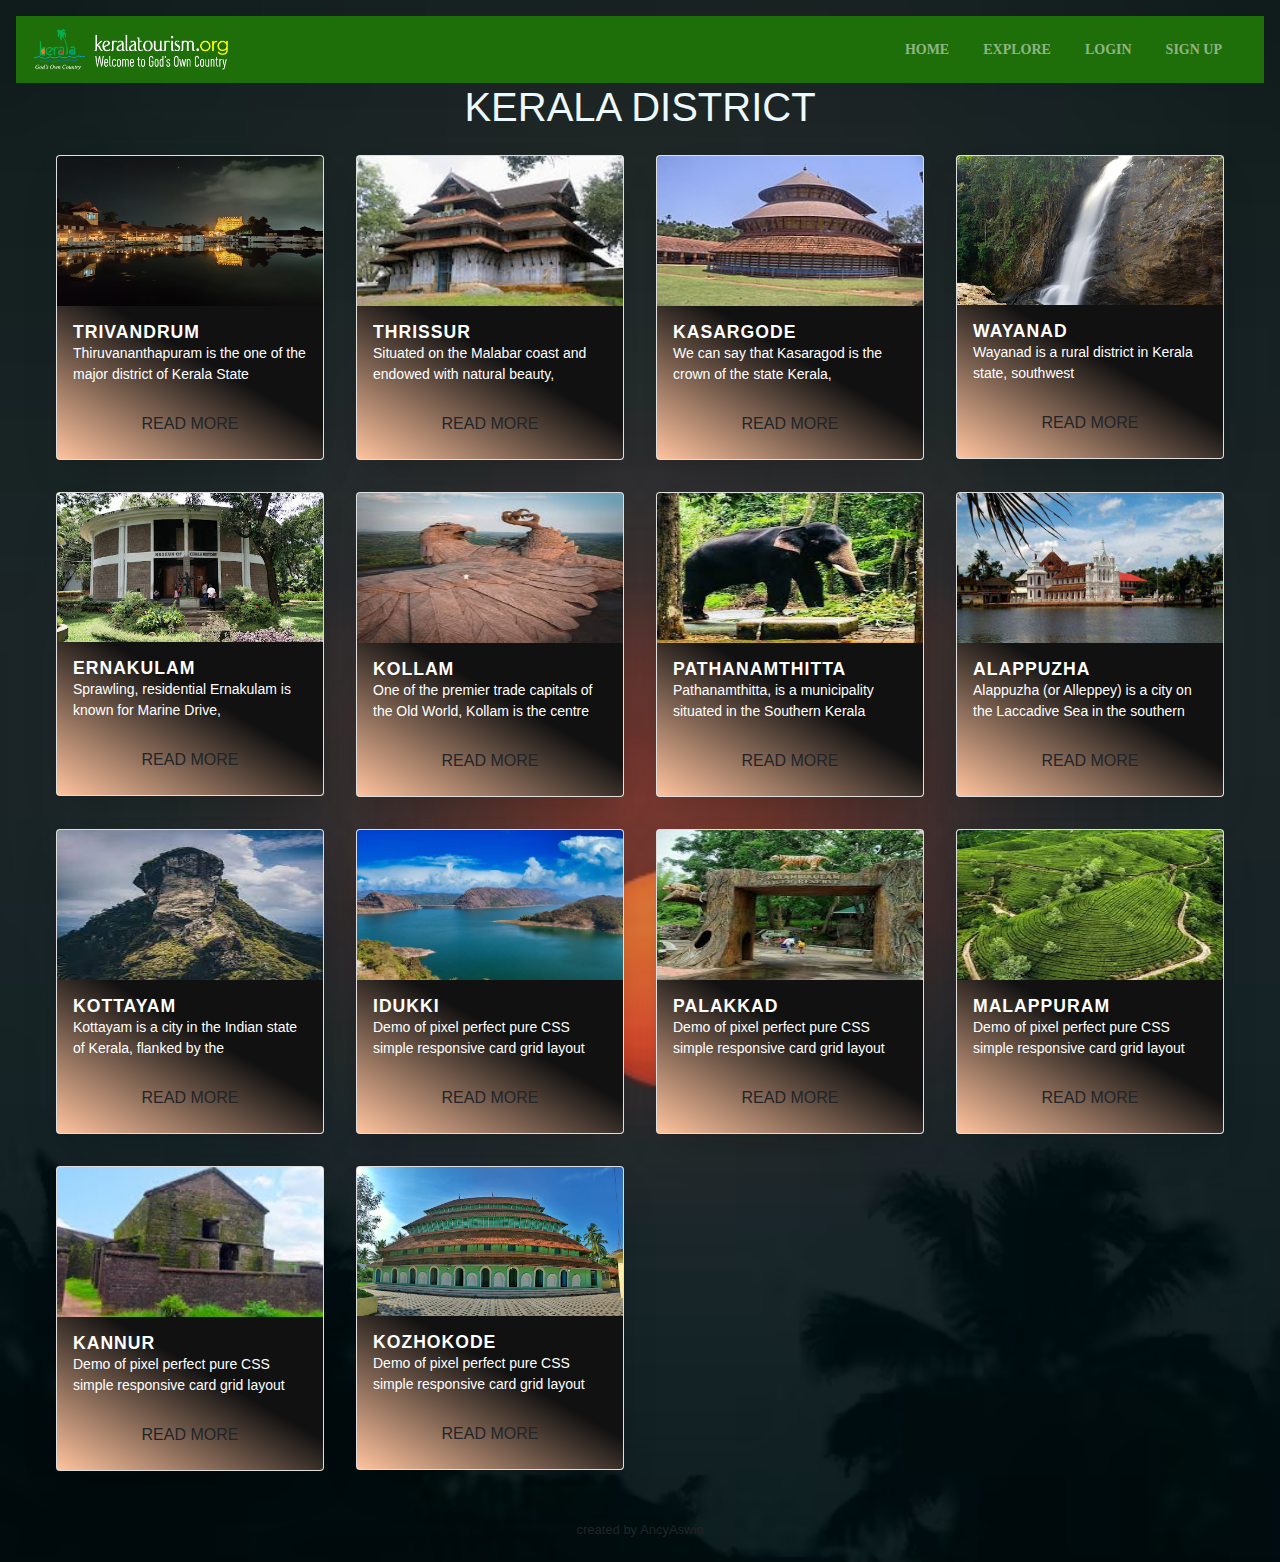
<file: district.html>
<!DOCTYPE html>
<html lang="en">
<head>
    <meta charset="UTF-8">
    <meta name="viewport" content="width=device-width, initial-scale=1.0">
    <title>district</title>
     <link rel="stylesheet" href="main.css">
    <link rel="stylesheet" href="district.css">
    <!-- Latest compiled and minified CSS -->
    <link rel="stylesheet" href="https://maxcdn.bootstrapcdn.com/bootstrap/4.5.2/css/bootstrap.min.css">
  
    <!-- jQuery library -->
    <script src="https://ajax.googleapis.com/ajax/libs/jquery/3.5.1/jquery.min.js"></script>

    <!-- Popper JS -->
    <script src="https://cdnjs.cloudflare.com/ajax/libs/popper.js/1.16.0/umd/popper.min.js"></script>

    <!-- Latest compiled JavaScript -->
    <script src="https://maxcdn.bootstrapcdn.com/bootstrap/4.5.2/js/bootstrap.min.js"></script>
   
    
</head>
<body>
<nav class="navbar navbar-expand-md bg-green navbar-dark">
  <!-- Brand -->
  <a class="navbar-brand" href="#">
    <img src="image/logo.png" alt="Logo" style="width:200px">
  </a>

  <!-- Toggler/collapsibe Button -->
  <button class="navbar-toggler" type="button" data-toggle="collapse" data-target="#collapsibleNavbar">
    <span class="navbar-toggler-icon"></span>
  </button>

  <!-- Navbar links -->
  <div class="collapse navbar-collapse" id="collapsibleNavbar">
    <ul class="navbar-nav ml-auto">
      <li class="nav-item">
        <a class="nav-link" href="index.html">HOME</a>
      </li>
      <li class="nav-item">
        <a class="nav-link" href="district.html">EXPLORE</a>
      </li>
      <li class="nav-item">
        <a class="nav-link" href="login.html">LOGIN</a>
      </li>
      <li class="nav-item">
        <a class="nav-link" href="register.html">SIGN UP</a>
      </li>
    </ul>
  </div>

</nav>

    <div class="main">
        <h1>KERALA DISTRICT</h1>
        <ul class="cards">
          <li class="cards_item">
            <div class="card">
              <div class="card_image"><img src="image/tvm.jfif"></div>
              <div class="card_content">
                <h2 class="card_title">TRIVANDRUM</h2>
                <p class="card_text">Thiruvananthapuram is the one of the major district of Kerala State </p>
                <button  class="btn card_btn"onclick = "window.location.href='trivandrum.html'">Read More</button>
              </div>
            </div>
          </li>
          <li class="cards_item">
            <div class="card">
              <div class="card_image"><img src="image/SREEVIKUNDA TEMPLE THRISSUR.jpg"></div>
              <div class="card_content">
                <h2 class="card_title">THRISSUR</h2>
                <p class="card_text">Situated on the Malabar coast and endowed with natural beauty,</p>
                <button class="btn card_btn"onclick = "window.location.href='thrissur.html'">Read More</button>
              </div>
            </div>
          </li>
          <li class="cards_item">
            <div class="card">
              <div class="card_image"><img src="image/MADHURA KASARGOD.jpg"></div>
              <div class="card_content">
                <h2 class="card_title">KASARGODE</h2>
                <p class="card_text">We can say that Kasaragod is the crown of the state Kerala,</p>
                <button class="btn card_btn"onclick = "window.location.href='kasargod.html'">Read More</button>
              </div>
            </div>
          </li>
          <li class="cards_item">
            <div class="card">
              <div class="card_image"><img src="image/SOOCHIPARA WAYANADU.JPG"></div>
              <div class="card_content">
                <h2 class="card_title">WAYANAD</h2>
                <p class="card_text">Wayanad is a rural district in Kerala state, southwest</p>
                <button class="btn card_btn"onclick = "window.location.href='wayanad.html'">Read More</button>
              </div>
            </div>
          </li>
         
          <li class="cards_item">
            <div class="card">
              <div class="card_image"><img src="image/museum ernakulam.jpg"></div>
              <div class="card_content">
                <h2 class="card_title">ERNAKULAM</h2>
                <p class="card_text">Sprawling, residential Ernakulam is known for Marine Drive,</p>
                <button class="btn card_btn"onclick = "window.location.href='ernakulam.html'">Read More</button>
              </div>
            </div>
          </li>
          <li class="cards_item">
            <div class="card">
              <div class="card_image"><img src="image/kollam.jfif"></div>
              <div class="card_content">
                <h2 class="card_title">KOLLAM</h2>
                <p class="card_text">One of the premier trade capitals of the Old World, Kollam is the centre </p>
                <button class="btn card_btn">Read More</button>
              </div>
            </div>
          </li>
          <li class="cards_item">
            <div class="card">
              <div class="card_image"><img src="image/pathanamthitta.jpeg"></div>
              <div class="card_content">
                <h2 class="card_title">PATHANAMTHITTA</h2>
                <p class="card_text">Pathanamthitta, is a municipality situated in the Southern Kerala</p>
                <button class="btn card_btn">Read More</button>
              </div>
            </div>
          </li>
          <li class="cards_item">
            <div class="card">
              <div class="card_image"><img src="image/mary-forane-church-in-alleppey.jpg"></div>
              <div class="card_content">
                <h2 class="card_title">ALAPPUZHA</h2>
                <p class="card_text">Alappuzha (or Alleppey) is a city on the Laccadive Sea in the southern</p>
                <button class="btn card_btn">Read More</button>
              </div>
            </div>
          </li>
          <li class="cards_item">
            <div class="card">
              <div class="card_image"><img src="image/kottayam.jpeg"></div>
              <div class="card_content">
                <h2 class="card_title">KOTTAYAM</h2>
                <p class="card_text">Kottayam is a city in the Indian state of Kerala, flanked by the </p>
                <button class="btn card_btn">Read More</button>
              </div>
            </div>
          </li>
          <li class="cards_item">
            <div class="card">
              <div class="card_image"><img src="image/idukkidam.jpg"></div>
              <div class="card_content">
                <h2 class="card_title">IDUKKI</h2>
                <p class="card_text">Demo of pixel perfect pure CSS simple responsive card grid layout</p>
                <button class="btn card_btn">Read More</button>
              </div>
            </div>
          </li>
          <li class="cards_item">
            <div class="card">
              <div class="card_image"><img src="image/palakkad.jpeg"></div>
              <div class="card_content">
                <h2 class="card_title">PALAKKAD</h2>
                <p class="card_text">Demo of pixel perfect pure CSS simple responsive card grid layout</p>
                <button class="btn card_btn">Read More</button>
              </div>
            </div>
          </li>
          <li class="cards_item">
            <div class="card">
              <div class="card_image"><img src="image/malappuram.jpeg"></div>
              <div class="card_content">
                <h2 class="card_title">MALAPPURAM</h2>
                <p class="card_text">Demo of pixel perfect pure CSS simple responsive card grid layout</p>
                <button class="btn card_btn">Read More</button>
              </div>
            </div>
          </li>
          <li class="cards_item">
            <div class="card">
              <div class="card_image"><img src="image/st angelo kannur.jpg"></div>
              <div class="card_content">
                <h2 class="card_title">KANNUR</h2>
                <p class="card_text">Demo of pixel perfect pure CSS simple responsive card grid layout</p>
                <button class="btn card_btn">Read More</button>
              </div>
            </div>
          </li>
          <li class="cards_item">
            <div class="card">
              <div class="card_image"><img src="image/mishkhal kozhikode.jpg"></div>
              <div class="card_content">
                <h2 class="card_title">KOZHOKODE</h2>
                <p class="card_text">Demo of pixel perfect pure CSS simple responsive card grid layout</p>
                <button class="btn card_btn">Read More</button>
              </div>
            </div>
          </li>
         
        </ul>
      </div>
      
      <h3 class="made_by">created by AncyAswin</h3>
    
</body>
</html>
</file>
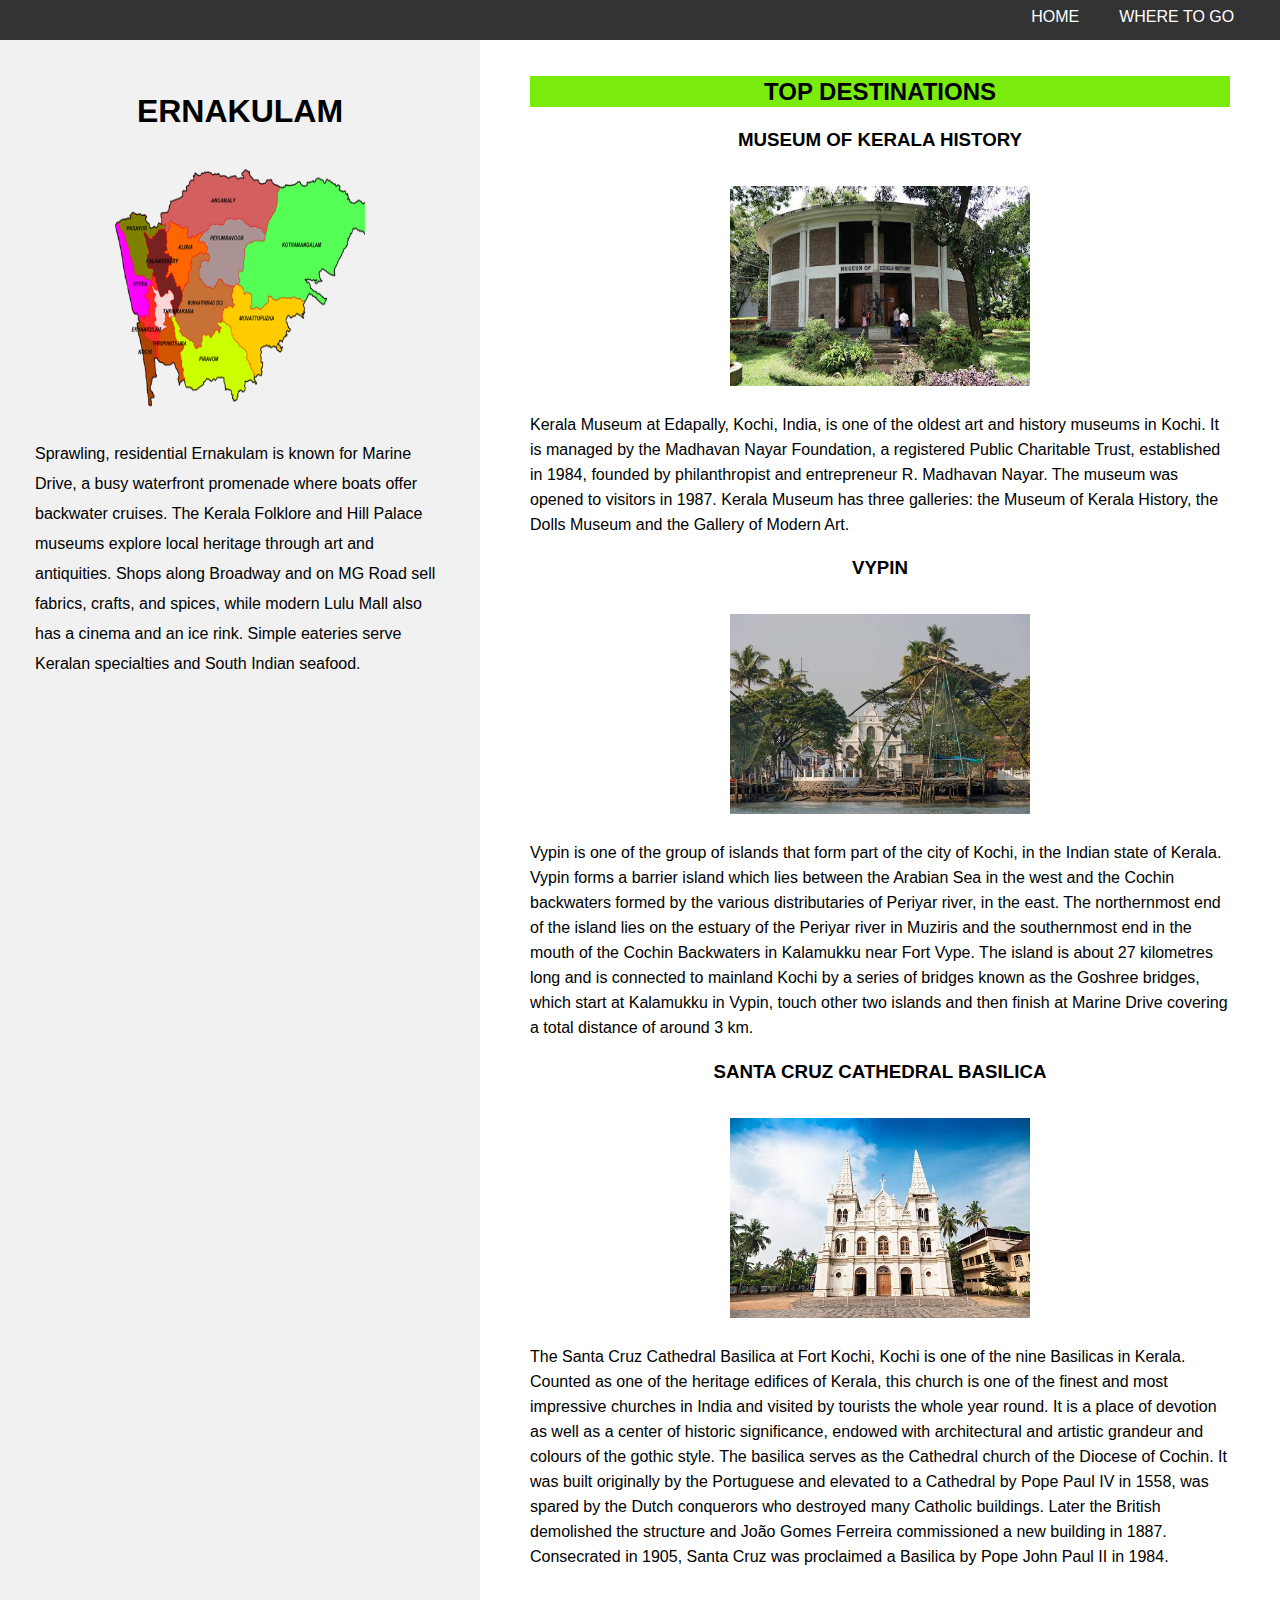
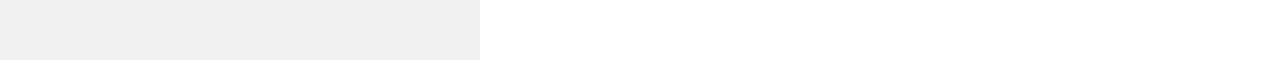
<file: ernakulam.html>
<!DOCTYPE html>
<html lang="en">
<head>
    <meta charset="UTF-8">
    <meta http-equiv="X-UA-Compatible" content="IE=edge">
    <meta name="viewport" content="width=device-width, initial-scale=1.0">
    <title> ERNAKULAM </title>
    <style>
    * {
      box-sizing: border-box;
    }
    
    /* Style the body */
    body {
      font-family: Arial;
      margin: 0;
    }
    
    /* Header/logo Title */
  .header {
        height:100vh;
      /* padding: 60px;
      text-align: center;
      background: #1abc9c;
      color: white; */
    } 
    
    /* Style the top navigation bar */
    .navbar {
      display: flex;
      background-color: #333;
      margin-top:-6px;
      padding-left: 79%;
    }
    
    /* Style the navigation bar links */
    .navbar a {
      color: white;
      padding: 14px 20px;
      text-decoration: none;
      text-align: center;
    }
    
    /* Change color on hover */
    .navbar a:hover {
      background-color: #ddd;
      color: black;
    }
    
    /* Column container */
    .row {  
      display: flex;
      flex-wrap: wrap;
    }
    
    /* Create two unequal columns that sits next to each other */
    /* Sidebar/left column */
    .side {
      flex: 35%;
      background-color: #f1f1f1;
      padding: 35px;
      line-height:30px;
    }
    .side p{
        margin-top:15%;
    }
    
    /* Main column */
    .main {
      flex: 60%;
      background-color: white;
      padding: 50px; 
      line-height:25px;
    }
    .main h2{
      margin-top:-2%;
      background-color: rgb(121, 236, 13);
      text-align: center;
      padding:3px;
    }
    .main h3{
      text-align: center;
    }
    
    /* Fake image, just for this example */
    .fakeimg {
      background-color:transparent;
      width: 100%;
      padding: 15px;
      text-align: center;
    }
    
    
    
    /* Responsive layout - when the screen is less than 700px wide, make the two columns stack on top of each other instead of next to each other */
    @media screen and (max-width: 700px) {
      .row, .navbar {   
        flex-direction: column;
      }
      .navbar{
          margin-top:-40%;
      }
    }
    </style>
    </head>
    <body>
    
    
    
    
    
    <!-- Navigation Bar -->
    <div class="navbar">
      <a href="index.html">HOME</a>
      <a href="district.html">WHERE TO GO</a>
      
      
    </div>
    
    <!-- The flexible grid (content) -->
    <div class="row">
      <div class="side">
        <center><h1> ERNAKULAM </h1></center>
        <div class="fakeimg" style="height:200px;"><img src="image/ernakulammap.png" width="250" height="250" ></div>
        <br>
        <p> Sprawling, residential Ernakulam is known for Marine Drive, a busy waterfront promenade where boats offer backwater cruises. The Kerala Folklore and Hill Palace museums explore local heritage through art and antiquities. Shops along Broadway and on MG Road sell fabrics, crafts, and spices, while modern Lulu Mall also has a cinema and an ice rink. Simple eateries serve Keralan specialties and South Indian seafood. </p>      
    
         </div>
      <div class="main">
        <h2>TOP DESTINATIONS</h2>
        <h3> MUSEUM OF KERALA HISTORY</h3>
        <div class="fakeimg" style="height:200px;"><img src="image/museum ernakulam.jpg" width="300" height="200"></div><br>
        
        <p> Kerala Museum at Edapally, Kochi, India, is one of the oldest art and history museums in Kochi. It is managed by the Madhavan Nayar Foundation, a registered Public Charitable Trust, established in 1984, founded by philanthropist and entrepreneur R. Madhavan Nayar. The museum was opened to visitors in 1987. Kerala Museum has three galleries: the Museum of Kerala History, the Dolls Museum and the Gallery of Modern Art. </p>
       <h3> VYPIN </h3>
        <div class="fakeimg" style="height:200px;"><img src="image/vypin ernakulam.jpg"width="300" height="200"></div><br>
        <p> Vypin is one of the group of islands that form part of the city of Kochi, in the Indian state of Kerala. Vypin forms a barrier island which lies between the Arabian Sea in the west and the Cochin backwaters formed by the various distributaries of Periyar river, in the east. The northernmost end of the island lies on the estuary of the Periyar river in Muziris and the southernmost end in the mouth of the Cochin Backwaters in Kalamukku near Fort Vype. The island is about 27 kilometres long and is connected to mainland Kochi by a series of bridges known as the Goshree bridges, which start at Kalamukku in Vypin, touch other two islands and then finish at Marine Drive covering a total distance of around 3 km. </p>
        <h3>SANTA CRUZ CATHEDRAL BASILICA </h3>
        <div class="fakeimg" style="height:200px;"><img src="image/santacruz ernakulam.jpg"width="300" height="200"></div><br>
        
        <p> The Santa Cruz Cathedral Basilica at Fort Kochi, Kochi is one of the nine Basilicas in Kerala. Counted as one of the heritage edifices of Kerala, this church is one of the finest and most impressive churches in India and visited by tourists the whole year round. It is a place of devotion as well as a center of historic significance, endowed with architectural and artistic grandeur and colours of the gothic style. The basilica serves as the Cathedral church of the Diocese of Cochin. It was built originally by the Portuguese and elevated to a Cathedral by Pope Paul IV in 1558, was spared by the Dutch conquerors who destroyed many Catholic buildings. Later the British demolished the structure and João Gomes Ferreira commissioned a new building in 1887. Consecrated in 1905, Santa Cruz was proclaimed a Basilica by Pope John Paul II in 1984.</p>
        <br>
      </div>
    </div>
    
    <!-- Footer -->
    
    </body>
    </html>
</file>
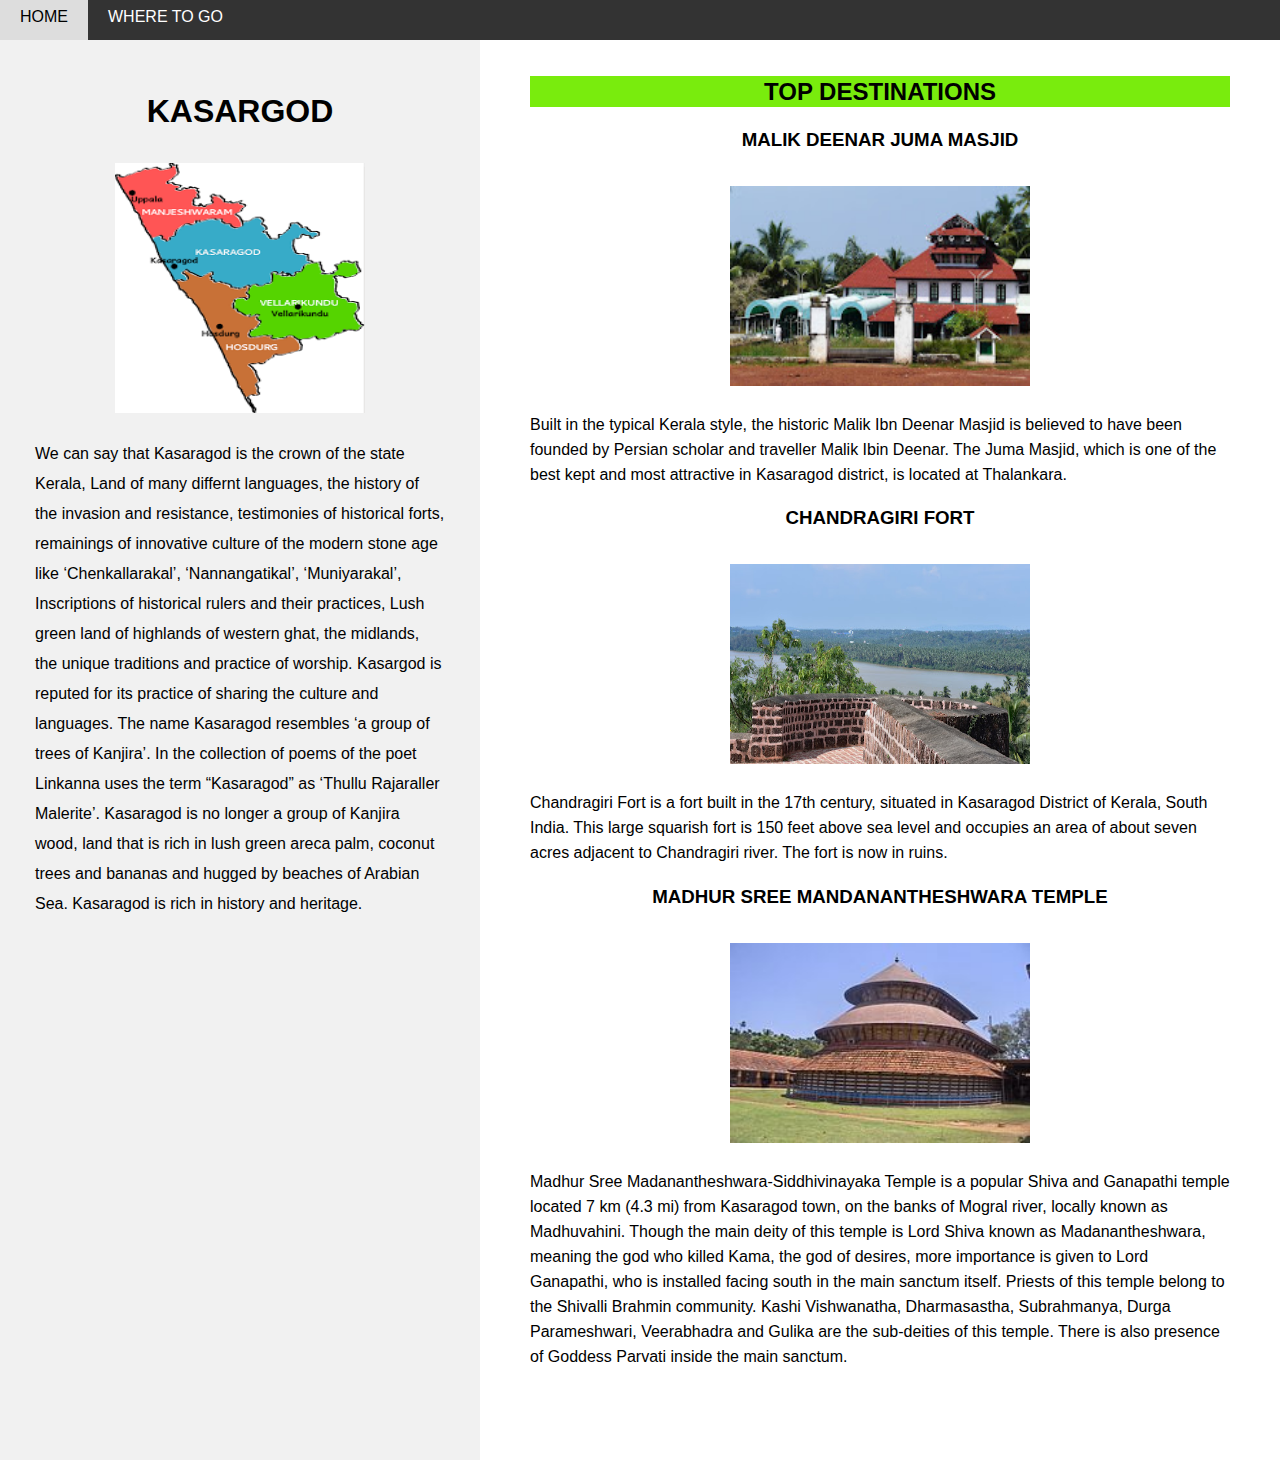
<file: kasargod.html>
<!DOCTYPE html>
<html lang="en">
<head>
    <meta charset="UTF-8">
    <meta http-equiv="X-UA-Compatible" content="IE=edge">
    <meta name="viewport" content="width=device-width, initial-scale=1.0">
    <title> KASARGOD </title>
    <style>
    * {
      box-sizing: border-box;
    }
    
    /* Style the body */
    body {
      font-family: Arial;
      margin: 0;
    }
    
    /* Header/logo Title */
  .header {
        height:100vh;
      /* padding: 60px;
      text-align: center;
      background: #1abc9c;
      color: white; */
    } 
    
    /* Style the top navigation bar */
    .navbar {
      display: flex;
      background-color: #333;
      margin-top:-6px;
    }
    
    /* Style the navigation bar links */
    .navbar a {
      color: white;
      padding: 14px 20px;
      text-decoration: none;
      text-align: center;
    }
    
    /* Change color on hover */
    .navbar a:hover {
      background-color: #ddd;
      color: black;
    }
    
    /* Column container */
    .row {  
      display: flex;
      flex-wrap: wrap;
    }
    
    /* Create two unequal columns that sits next to each other */
    /* Sidebar/left column */
    .side {
      flex: 35%;
      background-color: #f1f1f1;
      padding: 35px;
      line-height:30px;
    }
    .side p{
        margin-top:15%;
    }
    
    /* Main column */
    .main {
      flex: 60%;
      background-color: white;
      padding: 50px; 
      line-height:25px;
    }
    .main h2{
      margin-top:-2%;
      background-color: rgb(121, 236, 13);
      text-align: center;
      padding:3px;
    }
    .main h3{
      text-align: center;
    }
    
    /* Fake image, just for this example */
    .fakeimg {
      background-color:transparent;
      width: 100%;
      padding: 15px;
      text-align: center;
    }
    
    
    
    /* Responsive layout - when the screen is less than 700px wide, make the two columns stack on top of each other instead of next to each other */
    @media screen and (max-width: 700px) {
      .row, .navbar {   
        flex-direction: column;
      }
      .navbar{
          margin-top:-40%;
      }
    }
    </style>
    </head>
    <body>
    
    
    
    
    
    <!-- Navigation Bar -->
    <div class="navbar">
      <a href="index.html">HOME</a>
      <a href="district.html">WHERE TO GO</a>
      
      
    </div>
    
    <!-- The flexible grid (content) -->
    <div class="row">
      <div class="side">
        <center><h1> KASARGOD </h1></center>
        <div class="fakeimg" style="height:200px;"><img src="image/kasargodmap.png" width="250" height="250" ></div>
        <br>
        <p> We can say that Kasaragod is the crown of the state Kerala, Land of many differnt languages, the history of the invasion and resistance, testimonies of historical forts, remainings of innovative culture of the modern stone age like ‘Chenkallarakal’, ‘Nannangatikal’, ‘Muniyarakal’, Inscriptions of historical rulers and their practices, Lush green land of highlands of western ghat, the midlands, the unique traditions and practice of worship. Kasargod is reputed for its practice of sharing the culture and languages.

          The name Kasaragod resembles ‘a group of trees of Kanjira’. In the collection of poems of the poet Linkanna uses the term “Kasaragod” as ‘Thullu Rajaraller Malerite’. Kasaragod is no longer a group of Kanjira wood, land that is rich in lush green areca palm, coconut trees and bananas and hugged by beaches of Arabian Sea. Kasaragod is rich in history and heritage. </p>      
    </p>
         </div>
      <div class="main">
        <h2>TOP DESTINATIONS</h2>
        <h3>MALIK DEENAR JUMA MASJID </h3>
        <div class="fakeimg" style="height:200px;"><img src="image/malik kasargod.jpg" width="300" height="200"></div><br>
        
        <p> Built in the typical Kerala style, the historic Malik Ibn Deenar Masjid is believed to have been founded by Persian scholar and traveller Malik Ibin Deenar. The Juma Masjid, which is one of the best kept and most attractive in Kasaragod district, is located at Thalankara.

           </p>
       <h3> CHANDRAGIRI FORT </h3>
        <div class="fakeimg" style="height:200px;"><img src="image/CHANDRAGIRI KASARGOD.jpg" width="300" height="200"></div><br>
        <p> Chandragiri Fort is a fort built in the 17th century, situated in Kasaragod District of Kerala, South India. This large squarish fort is 150 feet above sea level and occupies an area of about seven acres adjacent to Chandragiri river. The fort is now in ruins. </p>
        <h3> MADHUR SREE MANDANANTHESHWARA TEMPLE</h3>
        <div class="fakeimg" style="height:200px;"><img src="image/MADHURA KASARGOD.jpg" width="300" height="200"></div><br>
        
        <p>Madhur Sree Madanantheshwara-Siddhivinayaka Temple is a popular Shiva and Ganapathi temple located 7 km (4.3 mi) from Kasaragod town, on the banks of Mogral river, locally known as Madhuvahini. Though the main deity of this temple is Lord Shiva known as Madanantheshwara, meaning the god who killed Kama, the god of desires, more importance is given to Lord Ganapathi, who is installed facing south in the main sanctum itself. Priests of this temple belong to the Shivalli Brahmin community. Kashi Vishwanatha, Dharmasastha, Subrahmanya, Durga Parameshwari, Veerabhadra and Gulika are the sub-deities of this temple. There is also presence of Goddess Parvati inside the main sanctum. 
            </p>
        <br>
      </div>
    </div>
    
    <!-- Footer -->
    
    </body>
    </html>
</file>
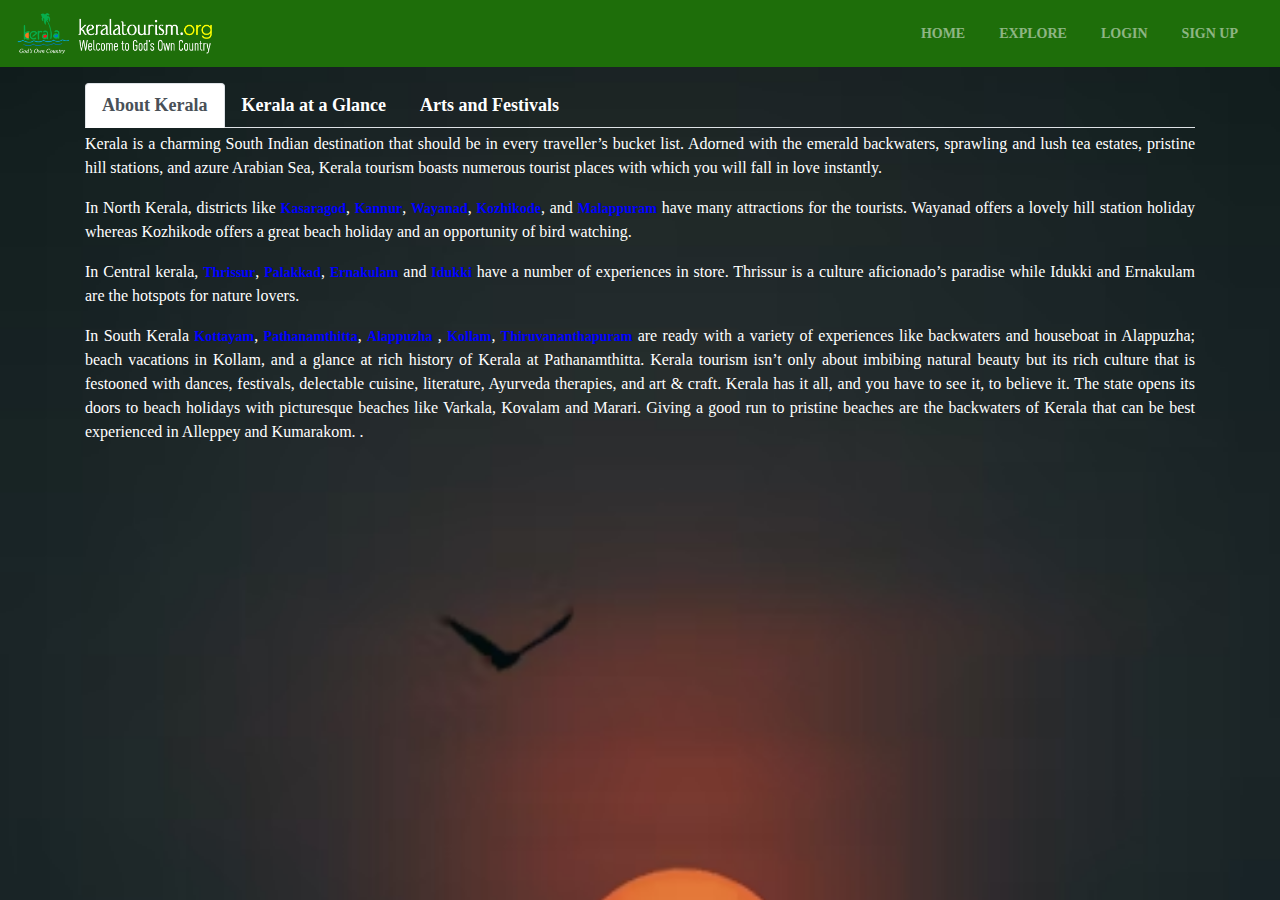
<file: main.html>
<!DOCTYPE html>
<html lang="en">
<head>
    <meta charset="UTF-8">
    <meta http-equiv="X-UA-Compatible" content="IE=edge">
    <meta name="viewport" content="width=device-width, initial-scale=1.0">
    <title>Districts</title>
    <link rel="stylesheet" href="main.css">
    <!-- Latest compiled and minified CSS -->
    <link rel="stylesheet" href="https://maxcdn.bootstrapcdn.com/bootstrap/4.5.2/css/bootstrap.min.css">
  
    <!-- jQuery library -->
    <script src="https://ajax.googleapis.com/ajax/libs/jquery/3.5.1/jquery.min.js"></script>

    <!-- Popper JS -->
    <script src="https://cdnjs.cloudflare.com/ajax/libs/popper.js/1.16.0/umd/popper.min.js"></script>

    <!-- Latest compiled JavaScript -->
    <script src="https://maxcdn.bootstrapcdn.com/bootstrap/4.5.2/js/bootstrap.min.js"></script>
   
</head>
<body>     
    <nav class="navbar navbar-expand-md bg-green navbar-dark">
      <!-- Brand -->
      <a class="navbar-brand" href="#">
        <img src="image/logo.png" alt="Logo" style="width:200px">
      </a>
  
      <!-- Toggler/collapsibe Button -->
      <button class="navbar-toggler" type="button" data-toggle="collapse" data-target="#collapsibleNavbar">
        <span class="navbar-toggler-icon"></span>
      </button>
  
      <!-- Navbar links -->
      <div class="collapse navbar-collapse" id="collapsibleNavbar">
        <ul class="navbar-nav ml-auto">
          <li class="nav-item">
            <a class="nav-link" href="index.html">HOME</a>
          </li>
          <li class="nav-item">
            <a class="nav-link" href="district.html">EXPLORE</a>
          </li>
          <li class="nav-item">
            <a class="nav-link" href="login.html">LOGIN</a>
          </li>
          <li class="nav-item">
            <a class="nav-link" href="regis.html">SIGN UP</a>
          </li>
        </ul>
      </div>
 
    </nav>  <!-- End of Navigation Bar -->
  <div class="container pt-3">
    <nav>
      <ul class="nav nav-tabs text-white" id="myTab" role="tablist">
        <li class="nav-item">
          <a class="nav-link active" id="home-tab" data-toggle="tab" href="#home" role="tab" aria-controls="home" 
          aria-selected="true" style="font-size:large">About Kerala</a>
        </li>
        <li class="nav-item">
          <a class="nav-link" id="profile-tab" data-toggle="tab" href="#profile" role="tab" aria-controls="profile" 
          aria-selected="false" style="font-size:large">Kerala at a Glance</a>
        </li>
        <li class="nav-item">
          <a class="nav-link" id="contact-tab" data-toggle="tab" href="#contact" role="tab" aria-controls="contact" 
          aria-selected="false" style="font-size:large;">Arts and Festivals</a>
        </li>
      </ul>
    </nav>
    <div class="tab-content text-white" id="myTabContent">
      <div class="tab-pane fade show active" id="home" role="tabpanel" aria-labelledby="home-tab"><p style="text-align:justify;font-family: 'Times New Roman', Times, serif; padding-top:4px;"> Kerala is a charming South Indian destination that should be in every traveller’s bucket list. Adorned with the emerald backwaters, sprawling and lush tea estates, pristine hill stations, and azure Arabian Sea, Kerala tourism boasts numerous tourist places with which you will fall in love instantly.</p>
        <p style="text-align: justify;font-family: 'Times New Roman', Times, serif;">In North Kerala, districts like <a style="color: blue;" href="kasargod.html">Kasaragod</a>, <a style="color: blue;" href="kannur.html">Kannur</a>, <a  style="color: blue;" href="wayanad.html">Wayanad</a>, <a style="color: blue;"  href="kozhikode.html">Kozhikode</a>,  and <a style="color: blue;" href="Malappuram.html">Malappuram</a> have many attractions for the tourists. Wayanad offers a lovely hill station holiday whereas Kozhikode offers a great beach holiday and an opportunity of bird watching.</p><p style="font-family: 'Times New Roman', Times, serif;text-align: justify;">In Central kerala, <a style="color: blue;" href="Thrissur.html">Thrissur</a>, <a style="color: blue;"  href="Palakkad.html">Palakkad</a>, 
            <a style="color: blue;" href="Ernamkulam.html">Ernakulam</a> and <a style="color: blue;" href="Idukki.html">Idukki</a> have a number of experiences in store.
             Thrissur is a culture aficionado’s paradise while Idukki and Ernakulam are the hotspots for nature lovers.
        </p>
        <p style="text-align: justify;font-family: 'Times New Roman', Times, serif;">In South Kerala <a style="color: blue;" href="Kottayam.html">Kottayam</a>, <a style="color: blue;" href="Pathanamthita.html">Pathanamthitta</a>, <a style="color: blue;"  href="Alappuzha.html">Alappuzha</a> , <a style="color: blue;"  href="Kollam.html">Kollam</a>, <a style="color: blue;" href="Trivandrum.html">Thiruvananthapuram</a> are ready with a variety of experiences like backwaters and houseboat in Alappuzha; beach vacations in Kollam, and a glance at rich history of Kerala at Pathanamthitta.
       Kerala tourism isn’t only about imbibing natural beauty but its rich culture that is festooned with dances, festivals, delectable cuisine, literature, Ayurveda therapies, and art & craft. Kerala has it all, and you have to see it, to believe it.
       The state opens its doors to beach holidays with picturesque beaches like Varkala, Kovalam and Marari. Giving a good run to pristine beaches are the backwaters of Kerala that can be best experienced in Alleppey and Kumarakom.
       .</p>
      </div>
      <div class="tab-pane fade" id="profile" role="tabpanel" aria-labelledby="profile-tab">
        <div class="media text-white">
          <div class="col-md-6 block-text-tile pt-3">
            <img src="img/geography.jpg" alt="Geography" width="300px" height="250px">
            <h3>Geography</h3>
            <p style="text-align: justify;font-family:Cambria, Cochin, Georgia, Times, 'Times New Roman', serif;">Kerala is divided into three geographical regions: Highlands, which slope down from the Western Ghats onto the Midlands of undulating hills and valleys into an unbroken 580 km long coastline with many picturesque backwaters, interconnected with canals and rivers. The wild lands are covered with dense forests, while other regions lie under tea and coffee plantations or other forms of cultivation. Most of the state is engulfed in rich greenery which ensures a very calming experience at all times.</p>
          </div>
          <div class="col-md-6 block-text-tile pt-3">
            <img src="img/season.jpg" alt="seasons" width="300px" height="250px">
            <h3>Seasons</h3>
            <p style="text-align: justify;font-family:Cambria, Cochin, Georgia, Times, 'Times New Roman', serif;">Bestowed with a pleasant and equable climate throughout the year, Kerala is a tropical land where one can relax and be at ease. The Monsoons (June-September and October-November) and summer (February-May) are the seasons markedly experienced here, while Winter is only a slight drop in temperature from the normal range of 28-32°C. The generally pleasant climate prevalent here is what our guests end up loving.</p>
          </div>
        </div>
      </div>
      <!-- Top destinations -->
      <div class="tab-pane fade" id="contact" role="tabpanel" aria-labelledby="contact-tab">
        
        
        <div class="row" >
          <div class="col">
            <div class="media pt-3">
              <img class="mr-3" src="img/onam.jpg" alt="onam" width="250px" height="200px">
              <div class="media-body text-white" style="font-family: Georgia, 'Times New Roman', Times, serif;text-align: justify;">
                <h5 class="mt-0">ONAM</h5>
                Onam is an annual Indian harvest and cultural festival related to Hinduism celebrated mostly by the people of Kerala. A major annual event for Keralites, it is the official festival of the state and includes<a style="color: blue;"  href="https://en.wikipedia.org/wiki/Onam">read more...</a> 
              </div>
            </div>
          </div>
          <div class="col">
            <div class="media pt-3">
              <img class="mr-3" src="img/kathakali.jpg" alt="kathakali" width="250px" height="200px">
              <div class="media-body text-white" style="font-family: Georgia, 'Times New Roman', Times, serif;text-align: justify;">
                <h5 class="mt-0">KATHAKALI</h5>
                Kathakali is a major form of classical Indian dance. It is a "story game" genre of art, but one distinguished by the 
                elaborately colourful make-up and<a style="color: blue;" href="https://en.wikipedia.org/wiki/Kathakali">read more...</a> 
              </div>
            </div>
          </div>
          <div class="row" >
            <div class="col">
              <div class="media pt-3">
                <img class="mr-3" src="img/KALAri.jpg" alt="kalari" width="250px" height="200px">
                <div class="media-body text-white" style="font-family: Georgia, 'Times New Roman', Times, serif;text-align: justify;">
                  <h5 class="mt-0">KALARIPAYATTU</h5>
                  Kalaripayattu is an Indian martial art that originated in Kerala, a state on the southwestern coast of India.<a style="color: blue;"  href="https://en.wikipedia.org/wiki/Kalaripayattu">read more...</a> 
                </div>
              </div>
            </div>
            
              <div class="col">
                <div class="media pt-3">
                  <img class="mr-3" src="img/thrissurpooram.jpg" alt="thrissurpooram" width="250px" height="200px">
                  <div class="media-body text-white" style="font-family: Georgia, 'Times New Roman', Times, serif;text-align: justify;">
                    <h5 class="mt-0">THRISSUR POORAM</h5>
                    The Thrissur Pooram is an annual Hindu temple festival held in Thrissur, Kerala, India. It is held at the Vadakkunnathan Temple in Thrissur every year on the Pooram day—the day when the moon rises with the Pooram star in the Malayalam Calendar month of Medam.
                     <a style="color: blue;"  href="https://en.wikipedia.org/wiki/Thrissur_Pooram">read more...</a> 
                  </div>
                </div>
              </div>
        </div>
        
        
        
        
        
    
</body>
</html>
</file>
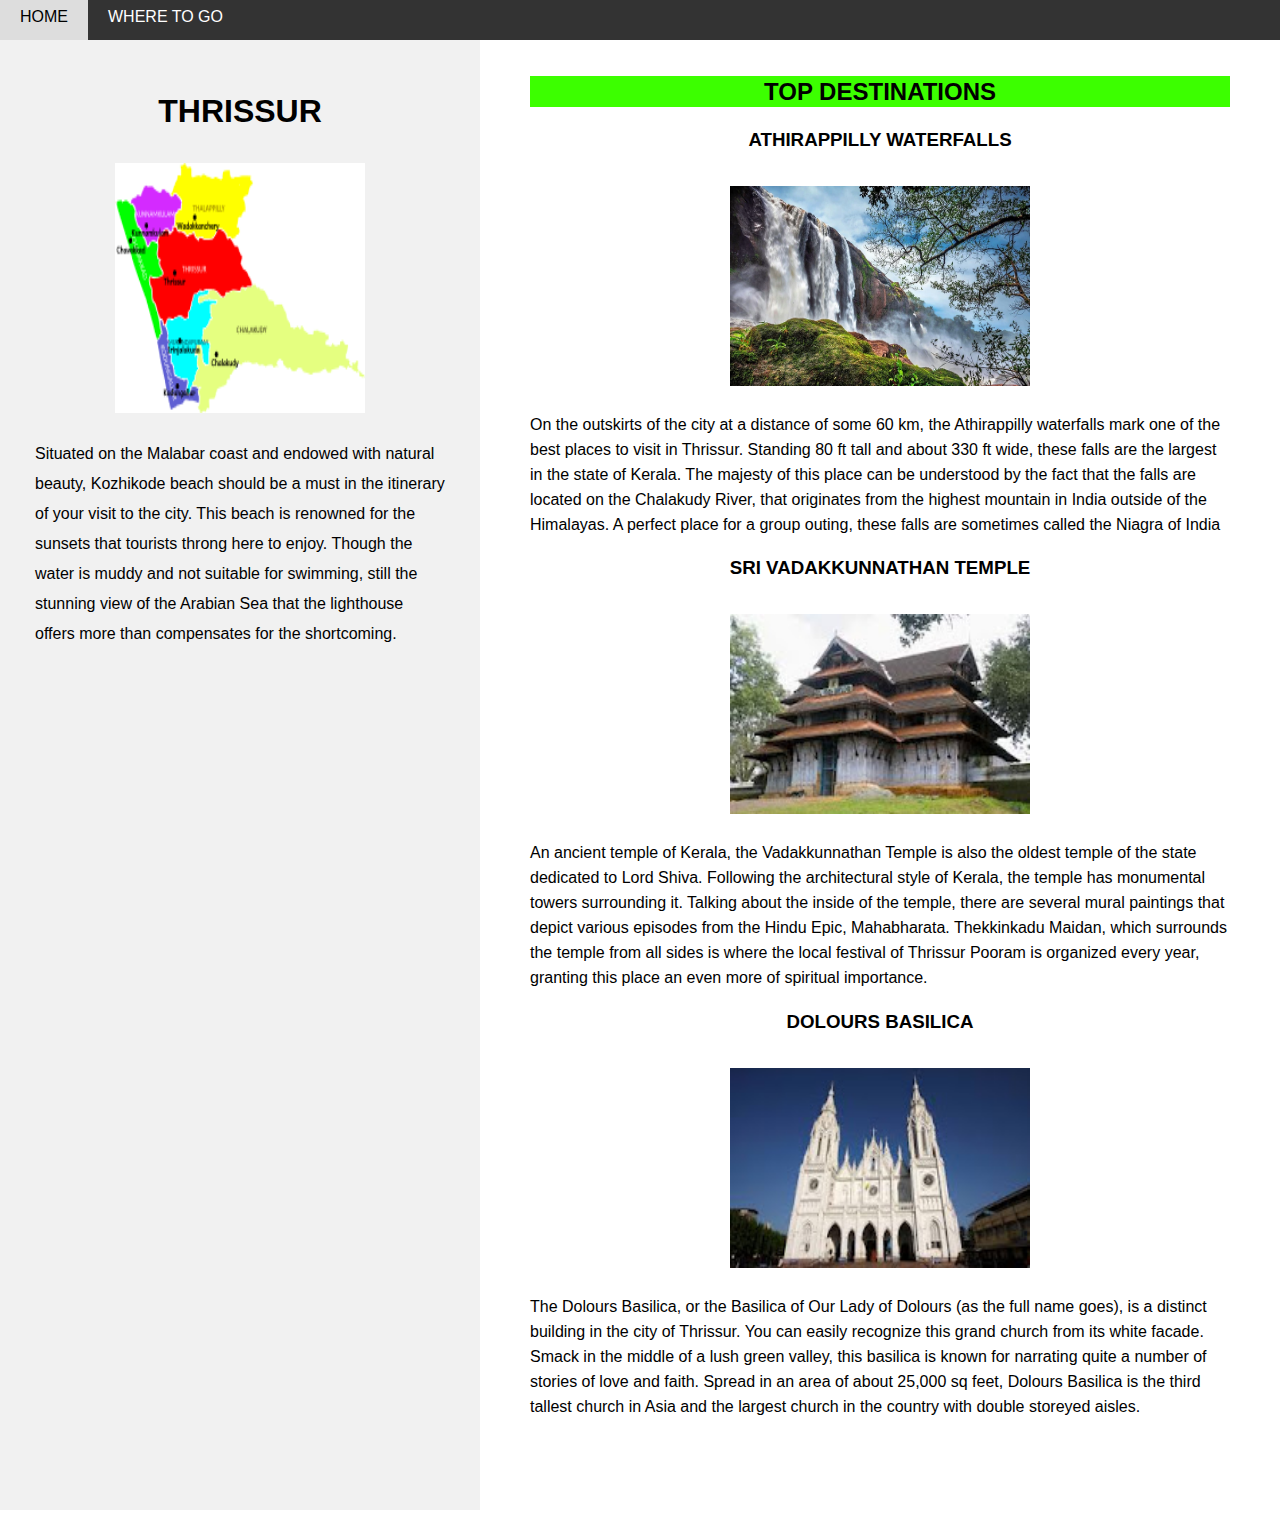
<file: thrissur.html>
<!DOCTYPE html>
<html lang="en">
<head>
    <meta charset="UTF-8">
    <meta http-equiv="X-UA-Compatible" content="IE=edge">
    <meta name="viewport" content="width=device-width, initial-scale=1.0">
    <title> THRISSUR </title>
    <style>
    * {
      box-sizing: border-box;
    }
    
    /* Style the body */
    body {
      font-family: Arial;
      margin: 0;
    }
    
    /* Header/logo Title */
  .header {
        height:100vh;
      /* padding: 60px;
      text-align: center;
      background: #1abc9c;
      color: white; */
    } 
    
    /* Style the top navigation bar */
    .navbar {
      display: flex;
      background-color: #333;
      margin-top:-6PX;
    }
    
    /* Style the navigation bar links */
    .navbar a {
      color: white;
      padding: 14px 20px;
      text-decoration: none;
      text-align: center;
    }
    
    /* Change color on hover */
    .navbar a:hover {
      background-color: #ddd;
      color: black;
    }
    
    /* Column container */
    .row {  
      display: flex;
      flex-wrap: wrap;
    }
    
    /* Create two unequal columns that sits next to each other */
    /* Sidebar/left column */
    .side {
      flex: 35%;
      background-color: #f1f1f1;
      padding: 35px;
      line-height:30px;
    }
    .side p{
        margin-top:15%;
    }
    
    /* Main column */
    .main {
      flex: 60%;
      background-color: white;
      padding: 50px; 
      line-height:25px;
    }
    .main h2{
      margin-top:-2%;
      background-color: rgb(60, 255, 0);
      text-align: center;
      padding:3px;
    }
    .main h3{
      text-align: center;
    }
    
    /* Fake image, just for this example */
    .fakeimg {
      background-color:transparent;
      width: 100%;
      padding: 15px;
      text-align: center;
    }
    
    
    
    /* Responsive layout - when the screen is less than 700px wide, make the two columns stack on top of each other instead of next to each other */
    @media screen and (max-width: 700px) {
      .row, .navbar {   
        flex-direction: column;
      }
      .navbar{
          margin-top:-40%;
      }
    }
    </style>
    </head>
    <body>
    
    
    
    
    
    <!-- Navigation Bar -->
    <div class="navbar">
      <a href="index.html">HOME</a>
      <a href="district.html">WHERE TO GO</a>
      
      
    </div>
    
    <!-- The flexible grid (content) -->
    <div class="row">
      <div class="side">
        <center><h1> THRISSUR </h1></center>
        <div class="fakeimg" style="height:200px;"><img src="image/thrissurmap.png" width="250" height="250" ></div>
        <br>
        <p> Situated on the Malabar coast and endowed with natural beauty, Kozhikode beach should be a must in the itinerary of your visit to the city. This beach is renowned for the sunsets that tourists throng here to enjoy. Though the water is muddy and not suitable for swimming, still the stunning view of the Arabian Sea that the lighthouse offers more than compensates for the shortcoming.   </p>      
    </p>
         </div>
      <div class="main">
        <h2>TOP DESTINATIONS</h2>
        <h3>ATHIRAPPILLY WATERFALLS </h3>
        <div class="fakeimg" style="height:200px;"><img src="image/athirapally thrissur.webp" width="300" height="200"></div><br>
        
        <p>  On the outskirts of the city at a distance of some 60 km, the Athirappilly waterfalls mark one of the best places to visit in Thrissur. Standing 80 ft tall and about 330 ft wide, these falls are the largest in the state of Kerala.
 
            The majesty of this place can be understood by the fact that the falls are located on the Chalakudy River, that originates from the highest mountain in India outside of the Himalayas. A perfect place for a group outing, these falls are sometimes called the Niagra of India  </p>
       <h3> SRI VADAKKUNNATHAN TEMPLE </h3>
        <div class="fakeimg" style="height:200px;"><img src="image/SREEVIKUNDA TEMPLE THRISSUR.jpg" width="300" height="200"></div><br>
        <p> An ancient temple of Kerala, the Vadakkunnathan Temple is also the oldest temple of the state dedicated to Lord Shiva. Following the architectural style of Kerala, the temple has monumental towers surrounding it.
 
            Talking about the inside of the temple, there are several mural paintings that depict various episodes from the Hindu Epic, Mahabharata.
            
            Thekkinkadu Maidan, which surrounds the temple from all sides is where the local festival of Thrissur Pooram is organized every year, granting this place an even more of spiritual importance.  </p>
        <h3> DOLOURS BASILICA </h3>
        <div class="fakeimg" style="height:200px;"><img src="image/DOLORS thrissur.jpg" width="300" height="200"></div><br>
        
        <p> The Dolours Basilica, or the Basilica of Our Lady of Dolours (as the full name goes), is a distinct building in the city of Thrissur. You can easily recognize this grand church from its white facade.
 
            Smack in the middle of a lush green valley, this basilica is known for narrating quite a number of stories of love and faith. Spread in an area of about 25,000 sq feet, Dolours Basilica is the third tallest church in Asia and the largest church in the country with double storeyed aisles.
            </p>
        <br>
      </div>
    </div>
    
    <!-- Footer -->
    
    </body>
    </html>
</file>
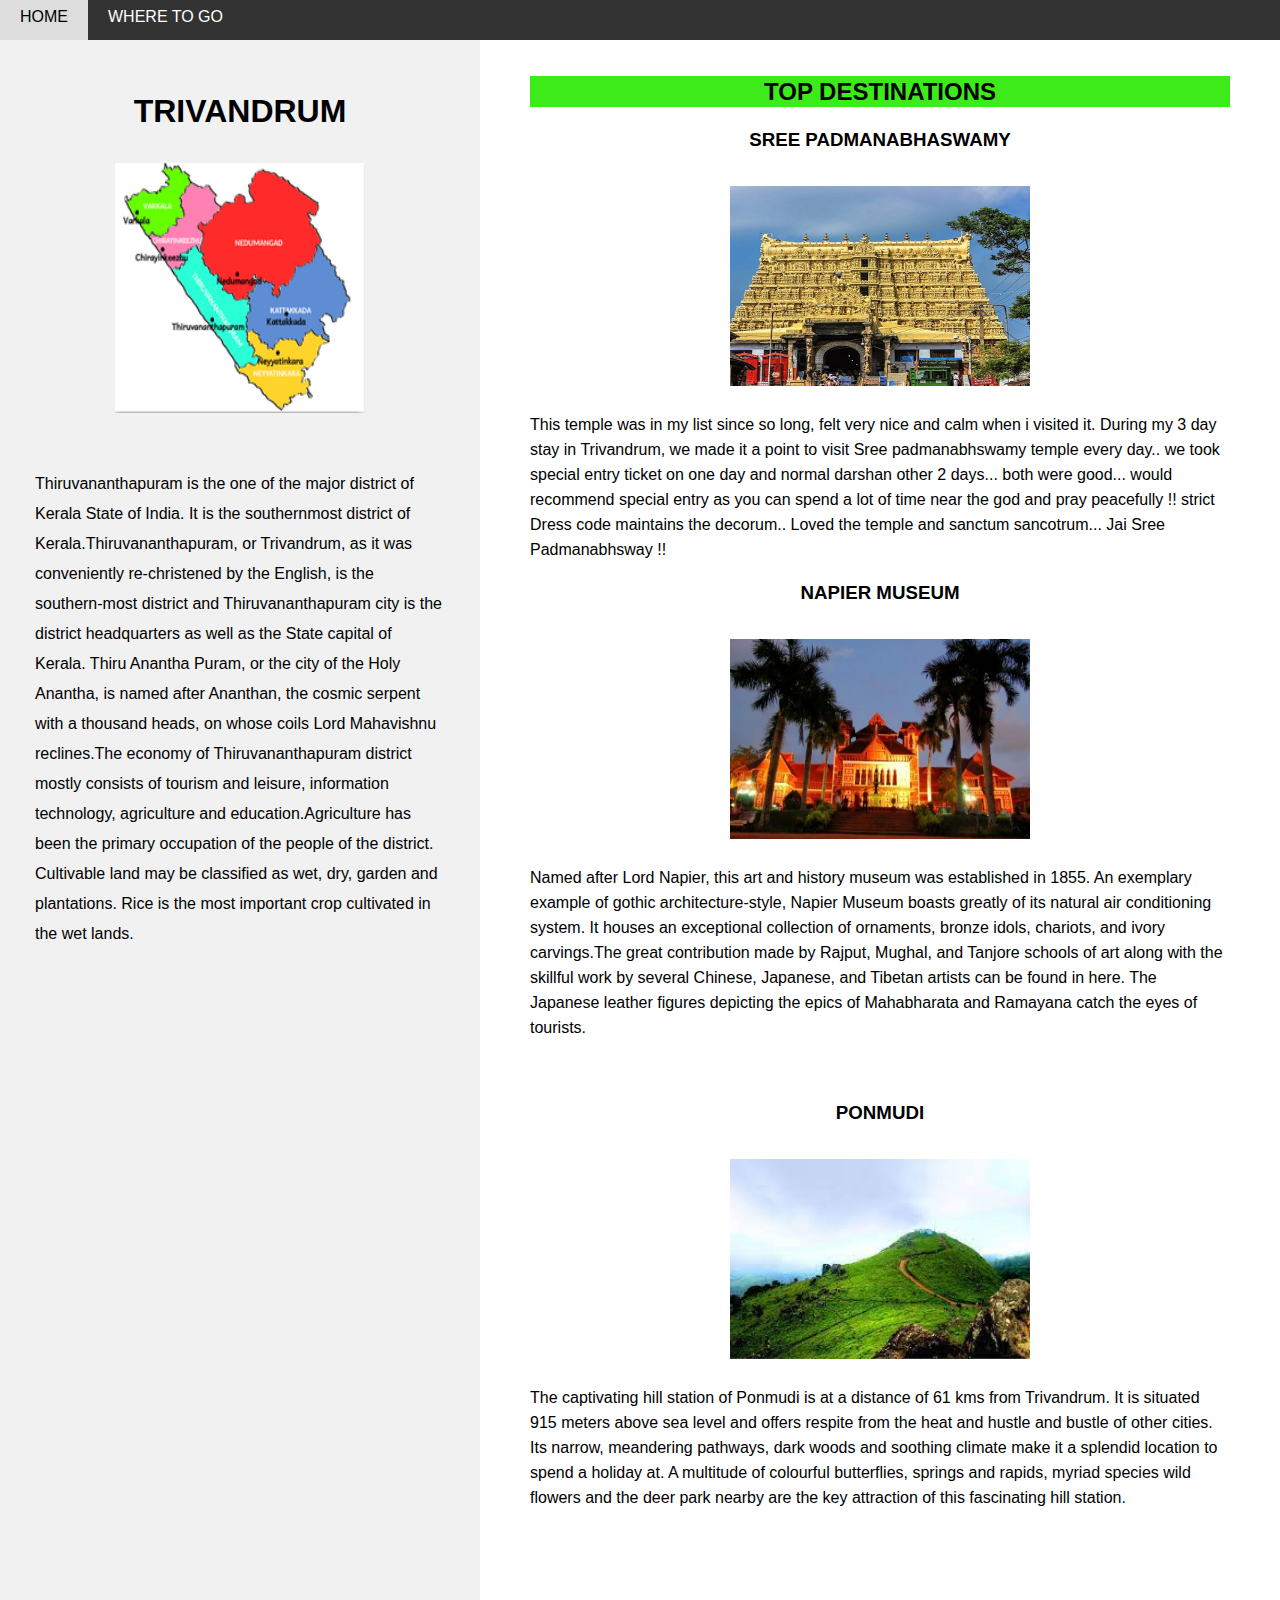
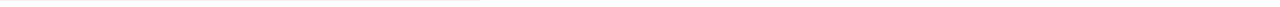
<file: trivandrum.html>
<!DOCTYPE html>
<html lang="en">
<head>
    <meta charset="UTF-8">
    <meta http-equiv="X-UA-Compatible" content="IE=edge">
    <meta name="viewport" content="width=device-width, initial-scale=1.0">
    <title> TRIVANDRUM</title>
    <style>
    * {
      box-sizing: border-box;
    }
    
    /* Style the body */
    body {
      font-family: Arial;
      margin: 0;
    }
    
    /* Header/logo Title */
  .header {
        height:100vh;
      /* padding: 60px;
      text-align: center;
      background: #1abc9c;
      color: white; */
    } 
    
    /* Style the top navigation bar */
    .navbar {
      display: flex;
      background-color: #333;
      margin-top: -6px;
    }
    
    /* Style the navigation bar links */
    .navbar a {
      color: white;
      padding: 14px 20px;
      text-decoration: none;
      text-align: center;
    }
    
    /* Change color on hover */
    .navbar a:hover {
      background-color: #ddd;
      color: black;
    }
    
    /* Column container */
    .row {  
      display: flex;
      flex-wrap: wrap;
    }
    
    /* Create two unequal columns that sits next to each other */
    /* Sidebar/left column */
    .side {
      flex: 35%;
      background-color: #f1f1f1;
      padding: 35px;
      line-height:30px;
    }
    .side p{
        margin-top:15%;
    }
    
    /* Main column */
    .main {
      flex: 60%;
      background-color: white;
      padding: 50px; 
      line-height:25px;
    }
    .main h2{
      margin-top:-2%;
      background-color: rgb(60, 235, 25);
      text-align: center;
      padding:3px;
    }
    .main h3{
      text-align: center;
    }
    
    /* Fake image, just for this example */
    .fakeimg {
      background-color:transparent;
      width: 100%;
      padding: 15px;
      text-align: center;
    }
    
    
    
    /* Responsive layout - when the screen is less than 700px wide, make the two columns stack on top of each other instead of next to each other */
    @media screen and (max-width: 700px) {
      .row, .navbar {   
        flex-direction: column;
      }
      .navbar{
          margin-top:-40%;
      }
    }
    </style>
    </head>
    <body>
    
    
    
    <!-- Header -->
    
    
    <!-- Navigation Bar -->
    <div class="navbar">
      <a href="index.html">HOME</a>
      <a href="district.html">WHERE TO GO</a>
      
      
    </div>
    
    <!-- The flexible grid (content) -->
    <div class="row">
      <div class="side">
        <center><h1> TRIVANDRUM </h1></center>
        <div class="fakeimg" style="height:200px;"><img src="image/tvmmap.png" width="250" height="250" ></div>
        <br><br>
        <p>Thiruvananthapuram is the one of the major district of Kerala State of India. It is the southernmost district of Kerala.Thiruvananthapuram, or Trivandrum, as it was conveniently re-christened by the English, is the southern-most district and Thiruvananthapuram city is the district headquarters as well as the State capital of Kerala. Thiru Anantha Puram, or the city of the Holy Anantha, is named after Ananthan, the cosmic serpent with a thousand heads, on whose coils Lord Mahavishnu reclines.The economy of Thiruvananthapuram district mostly consists of tourism and leisure, information technology, agriculture and education.Agriculture has been the primary occupation of the people of the district. Cultivable land may be classified as wet, dry, garden and plantations. Rice is the most important crop cultivated in the wet lands. </p>      
    </p>
         </div>
      <div class="main">
        <h2>TOP DESTINATIONS</h2>
        <h3>SREE PADMANABHASWAMY</h3>
        <div class="fakeimg" style="height:200px;"><img src="image/sree-padmanabhaswamy tvm.jpg" width="300" height="200"></div>
        <br>
        <p>  This temple was in my list since so long, felt very nice and calm when i visited it. During my 3 day stay in Trivandrum, we made it a point to visit Sree padmanabhswamy temple every day.. we took special entry ticket on one day and normal darshan other 2 days... both were good... would recommend special entry as you can spend a lot of time near the god and pray peacefully !! strict Dress code maintains the decorum.. Loved the temple and sanctum sancotrum... Jai Sree Padmanabhsway !! </p>
       <h3> NAPIER MUSEUM </h3>
        <div class="fakeimg" style="height:200px;"><img src="image/napiertvm.webp" width="300" height="200"></div><br>
        
        <p> Named after Lord Napier, this art and history museum was established in 1855. An exemplary example of gothic architecture-style, Napier Museum boasts greatly of its natural air conditioning system. It houses an exceptional collection of ornaments, bronze idols, chariots, and ivory carvings.The great contribution made by Rajput, Mughal, and Tanjore schools of art along with the skillful work by several Chinese, Japanese, and Tibetan artists can be found in here. The Japanese leather figures depicting the epics of Mahabharata and Ramayana catch the eyes of tourists.  </p>
        <br>
        <h3> PONMUDI</h3>
        <div class="fakeimg" style="height:200px;"><img src="image/ponmuditvm.jpg" width="300" height="200"></div><br>
        
        <p> The captivating hill station of Ponmudi is at a distance of 61 kms from Trivandrum. It is situated 915 meters above sea level and offers respite from the heat and hustle and bustle of other cities. Its narrow, meandering pathways, dark woods and soothing climate make it a splendid location to spend a holiday at. A multitude of colourful butterflies, springs and rapids, myriad species wild flowers and the deer park nearby are the key attraction of this fascinating hill station.
            </p>
        <br>
      </div>
    </div>
    
    <!-- Footer -->
    
    </body>
    </html>
</file>
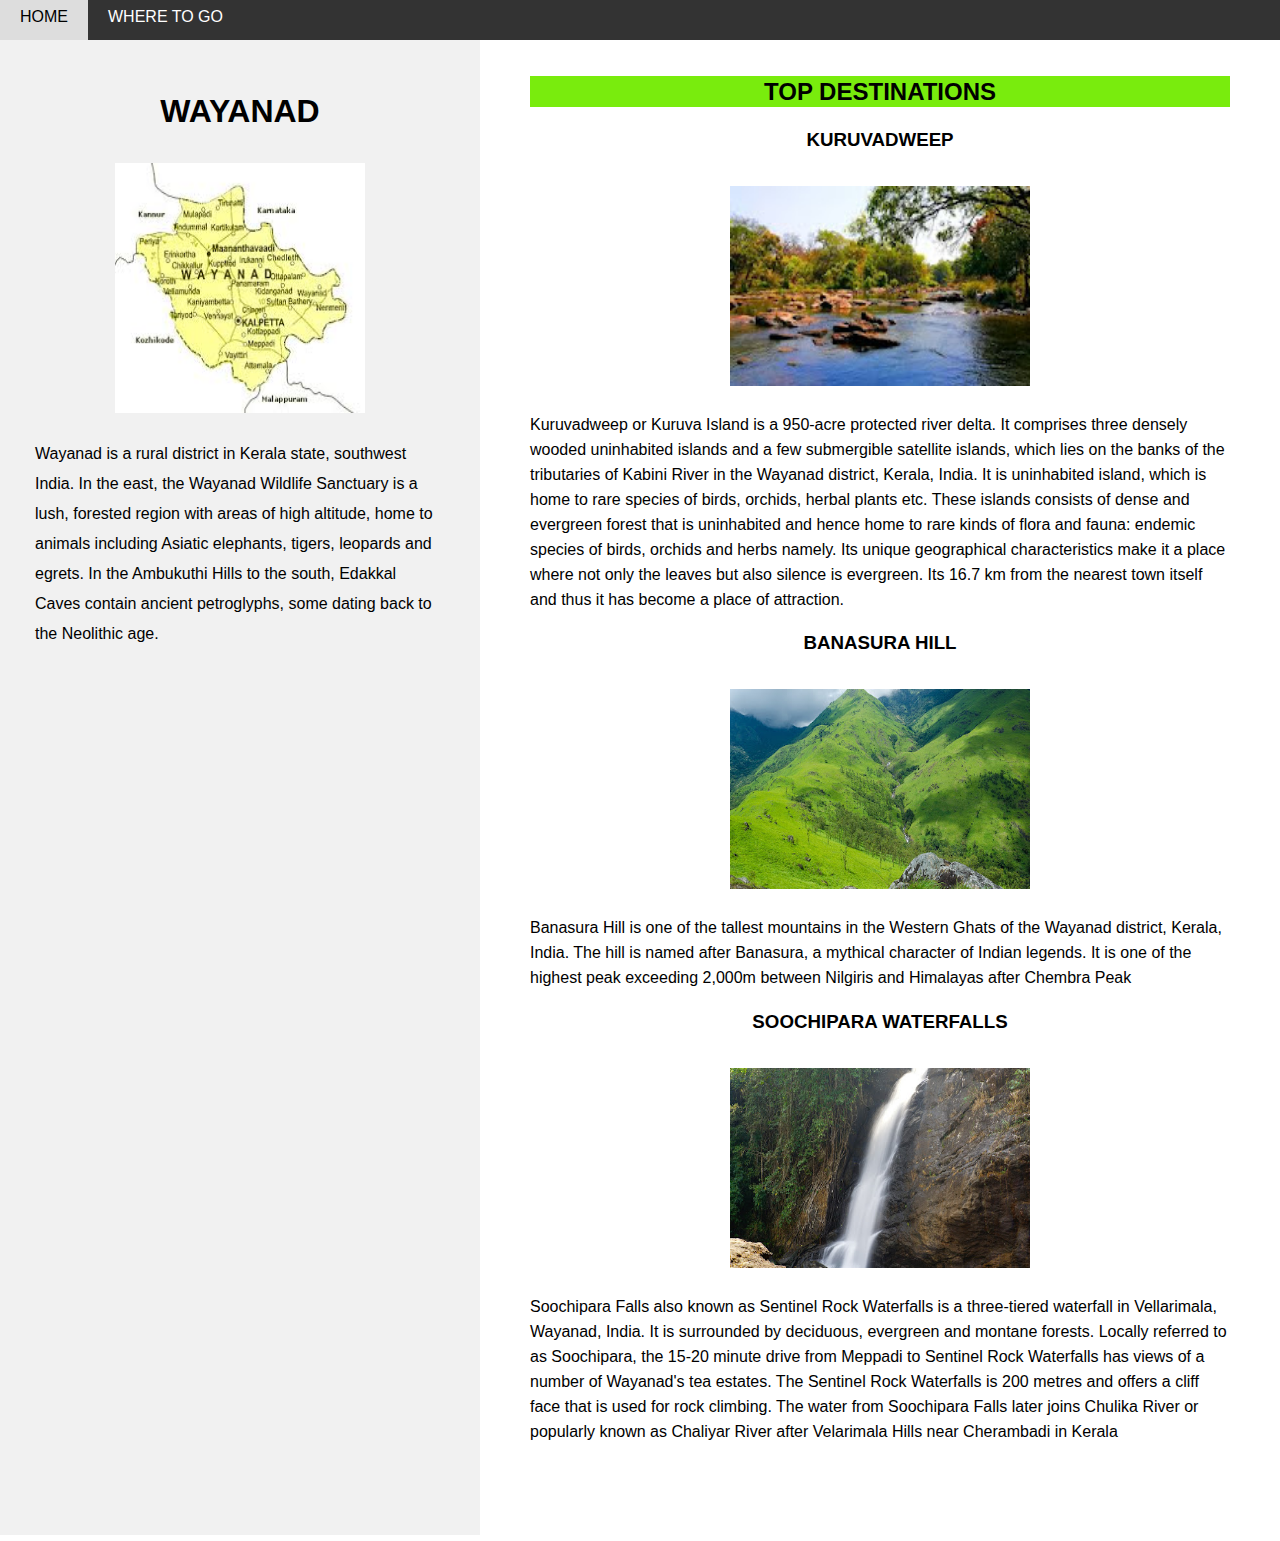
<file: wayanad.html>
<!DOCTYPE html>
<html lang="en">
<head>
    <meta charset="UTF-8">
    <meta http-equiv="X-UA-Compatible" content="IE=edge">
    <meta name="viewport" content="width=device-width, initial-scale=1.0">
    <title> WAYANAD</title>
    <style>
    * {
      box-sizing: border-box;
    }
    
    /* Style the body */
    body {
      font-family: Arial;
      margin: 0;
    }
    
    /* Header/logo Title */
  .header {
        height:100vh;
      /* padding: 60px;
      text-align: center;
      background: #1abc9c;
      color: white; */
    } 
    
    /* Style the top navigation bar */
    .navbar {
      display: flex;
      background-color: #333;
      margin-top:-6px;
    }
    
    /* Style the navigation bar links */
    .navbar a {
      color: white;
      padding: 14px 20px;
      text-decoration: none;
      text-align: center;
    }
    
    /* Change color on hover */
    .navbar a:hover {
      background-color: #ddd;
      color: black;
    }
    
    /* Column container */
    .row {  
      display: flex;
      flex-wrap: wrap;
    }
    
    /* Create two unequal columns that sits next to each other */
    /* Sidebar/left column */
    .side {
      flex: 35%;
      background-color: #f1f1f1;
      padding: 35px;
      line-height:30px;
    }
    .side p{
        margin-top:15%;
    }
    
    /* Main column */
    .main {
      flex: 60%;
      background-color: white;
      padding: 50px; 
      line-height:25px;
    }
    .main h2{
      margin-top:-2%;
      background-color: rgb(121, 236, 13);
      text-align: center;
      padding:3px;
    }
    .main h3{
      text-align: center;
    }
    
    /* Fake image, just for this example */
    .fakeimg {
      background-color:transparent;
      width: 100%;
      padding: 15px;
      text-align: center;
    }
    
    
    
    /* Responsive layout - when the screen is less than 700px wide, make the two columns stack on top of each other instead of next to each other */
    @media screen and (max-width: 700px) {
      .row, .navbar {   
        flex-direction: column;
      }
      .navbar{
          margin-top:-40%;
      }
    }
    </style>
    </head>
    <body>
    
    
    
    
    
    <!-- Navigation Bar -->
    <div class="navbar">
      <a href="index.html">HOME</a>
      <a href="district.html">WHERE TO GO</a>
      
      
    </div>
    
    <!-- The flexible grid (content) -->
    <div class="row">
      <div class="side">
        <center><h1> WAYANAD </h1></center>
        <div class="fakeimg" style="height:200px;"><img src="image/WAYANADMAP.jpg" width="250" height="250" ></div>
        <br>
        <p> Wayanad is a rural district in Kerala state, southwest India. In the east, the Wayanad Wildlife Sanctuary is a lush, forested region with areas of high altitude, home to animals including Asiatic elephants, tigers, leopards and egrets. In the Ambukuthi Hills to the south, Edakkal Caves contain ancient petroglyphs, some dating back to the Neolithic age. </p>      
    </p>
         </div>
      <div class="main">
        <h2>TOP DESTINATIONS</h2>
        <h3>KURUVADWEEP </h3>
        <div class="fakeimg" style="height:200px;"><img src="image/kuruvadeepwayanad.jpg" width="300" height="200"></div><br>
        
        <p>Kuruvadweep or Kuruva Island is a 950-acre protected river delta. It comprises three densely wooded uninhabited islands and a few submergible satellite islands, which lies on the banks of the tributaries of Kabini River in the Wayanad district, Kerala, India. It is uninhabited island, which is home to rare species of birds, orchids, herbal plants etc. These islands consists of dense and evergreen forest that is uninhabited and hence home to rare kinds of flora and fauna: endemic species of birds, orchids and herbs namely. Its unique geographical characteristics make it a place where not only the leaves but also silence is evergreen. Its 16.7 km from the nearest town itself and thus it has become a place of attraction.   </p>
       <h3>BANASURA HILL  </h3>
        <div class="fakeimg" style="height:200px;"><img src="image/banasurahill.jpg" width="300" height="200"></div><br>
        <p>Banasura Hill is one of the tallest mountains in the Western Ghats of the Wayanad district, Kerala, India. The hill is named after Banasura, a mythical character of Indian legends. It is one of the highest peak exceeding 2,000m between Nilgiris and Himalayas after Chembra Peak  </p>
        <h3> SOOCHIPARA WATERFALLS </h3>
        <div class="fakeimg" style="height:200px;"><img src="image/SOOCHIPARA WAYANADU.JPG" width="300" height="200"></div><br>
        
        <p> Soochipara Falls also known as Sentinel Rock Waterfalls is a three-tiered waterfall in Vellarimala, Wayanad, India. It is surrounded by deciduous, evergreen and montane forests. Locally referred to as Soochipara, the 15-20 minute drive from Meppadi to Sentinel Rock Waterfalls has views of a number of Wayanad's tea estates. The Sentinel Rock Waterfalls is 200 metres and offers a cliff face that is used for rock climbing. The water from Soochipara Falls later joins Chulika River or popularly known as Chaliyar River after Velarimala Hills near Cherambadi in Kerala</p>
        <br>
      </div>
    </div>
    
    <!-- Footer -->
    
    </body>
    </html>
</file>
<file: main.css>
*{
    margin: 0px;
    padding: 0px;
}
body{
   background-image:url("img/bg.avif");
    background-size: cover;
   background-repeat: no-repeat;
}

.navbar{
    padding:20px;
}
a:link,a:visited{
    
    display: inline-block;
    font-size: 14px;
    font-weight: bold;
    font-family: 'Times New Roman', Times, serif;

}

a:hover,a:active{
    color:maroon;
    /* background-color:whitesmoke; */
    text-decoration: line;
}

.col-left{
    position:relative;
    padding-left:0px ;
    padding-top: 5px;
    padding-right: 280px;
    display:flex;

}
.col-right{
    position:absolute;
    padding-top: 0px;
    padding-left:600px; 
}

.img1{
  display: block;
  margin-left: auto;
  margin-right: auto;
  width: 50%;
}

/* NAVIGATION BAR STYLING */

.bg-green{

    background-color: rgb(30, 110, 10);

  }
.navbar-nav a{

    font-size: 14px;

    text-transform: uppercase;

    font-weight: bolder;
    
    border-radius: 50px;
    padding: 6px;
    margin-right: 18px;

}

.navbar-light .navbar-nav .active > .nav-link, .navbar-light .navbar-nav .nav-link.active,

.navbar-light .navbar-nav .nav-link.show, .navbar-light .navbar-nav .show > .nav-link
{

    color: white;

}

 

.navbar-light .navbar-nav .nav-link
{

    color:white;

}

.navbar-nav
{

    text-align: center;

}

.nav-link{

    color: white;

    padding: .2rem 1.5rem;

}

.navbar-light .navbar-nav .nav-link:focus, .navbar-light .navbar-nav .nav-link:hover{

    color:white !important;

    background: rgba(150, 243, 29, 0.4);

    border-radius: 30px;



}


.w-100
{

    height: 100vh;

}


    
        .navbar-toggler
        {
    
            padding: 1px 5px;
            font-size:18px;
            line-height: 0.3;
             background:#fff;
    
        }
</file>
<file: district.css>
/* Font */
@import url('https://fonts.googleapis.com/css?family=Quicksand:400,700');

/* Design */
*,
*::before,
*::after {
  box-sizing: border-box;
}

html {
  background-color: #ecf9ff;
}

body {
  color:  rgba(150, 243, 29, 0.4);
  font-family: 'Quicksand', serif;
  font-style: normal;
  font-weight: 400;
  letter-spacing: 0;
  padding: 1rem;
}

.main{
  max-width: 1200px;
  margin: 0 auto;
}

h1 {
    font-size: 24px;
    font-weight: 400;
    text-align: center;
    color: #ecf9ff;
}

img {
  
  width: 100%;
  max-height: 150px;
  
  display: block;
}

.btn {
  color: #ffffff;
  padding: 0.8rem;
  font-size: 14px;
  text-transform: uppercase;
  border-radius: 4px;
  font-weight: 400;
  display: block;
  width: 100%;
  cursor: pointer;
  border: 1px solid rgba(255, 255, 255, 0.2);
  background: transparent;
}

.btn:hover {
  color:white !important;

    background: rgba(150, 243, 29, 0.4);

    border-radius: 30px;
}

.cards {
  display: flex;
  flex-wrap: wrap;
  list-style: none;
  margin: 0;
  padding: 0;
}

.cards_item {
  max-height: 500px ;
  max-width: 300px;
  padding: 1rem;
  
}

@media (min-width: 40rem) {
  .cards_item {
    width: 50%;
  }
}

@media (min-width: 56rem) {
  .cards_item {
    width: 50%;
  }
}

.card {
  background-color: white;
  border-radius: 0.25rem;
  box-shadow: 0 20px 40px -14px rgba(0, 0, 0, 0.25);
  display: flex;
  flex-direction: column;
  overflow: hidden;
}

.card_content {
  padding: 1rem;
  max-height: 200px;
  background: linear-gradient(to bottom left, #111111 40%, #FFC39E 100%);
}

.card_title {
  color: #ffffff;
  font-size: 1.1rem;
  font-weight: 700;
  letter-spacing: 1px;
  text-transform: capitalize;
  margin: 0px;
}

.card_text {
  color: #ffffff;
  font-size: 0.875rem;
  line-height: 1.5;
  margin-bottom: 1.25rem;    
  font-weight: 400;
}
.made_by{
  font-weight: 400;
  font-size: 13px;
  margin-top: 35px;
  text-align: center;
}

/* NAVIGATION BAR STYLING */

.bg-green{

  background-color: rgb(30, 110, 10);

}
.navbar-nav a{

  font-size: 14px;

  text-transform: uppercase;

  font-weight: bolder;
  
  border-radius: 50px;
  padding: 6px;
  margin-right: 18px;

}

.navbar-light .navbar-nav .active > .nav-link, .navbar-light .navbar-nav .nav-link.active,

.navbar-light .navbar-nav .nav-link.show, .navbar-light .navbar-nav .show > .nav-link
{

  color: white;

}



.navbar-light .navbar-nav .nav-link
{

  color:white;

}

.navbar-nav
{

  text-align: center;

}

.nav-link{

  color: white;

  padding: .2rem 1.5rem;

}

.navbar-light .navbar-nav .nav-link:focus, .navbar-light .navbar-nav .nav-link:hover{

  color:white !important;

  background: rgba(150, 243, 29, 0.4);

  border-radius: 30px;



}


.w-100
{

  height: 100vh;

}


  
      .navbar-toggler
      {
  
          padding: 1px 5px;
          font-size:18px;
          line-height: 0.3;
           background:#fff;
  
      }
</file>
